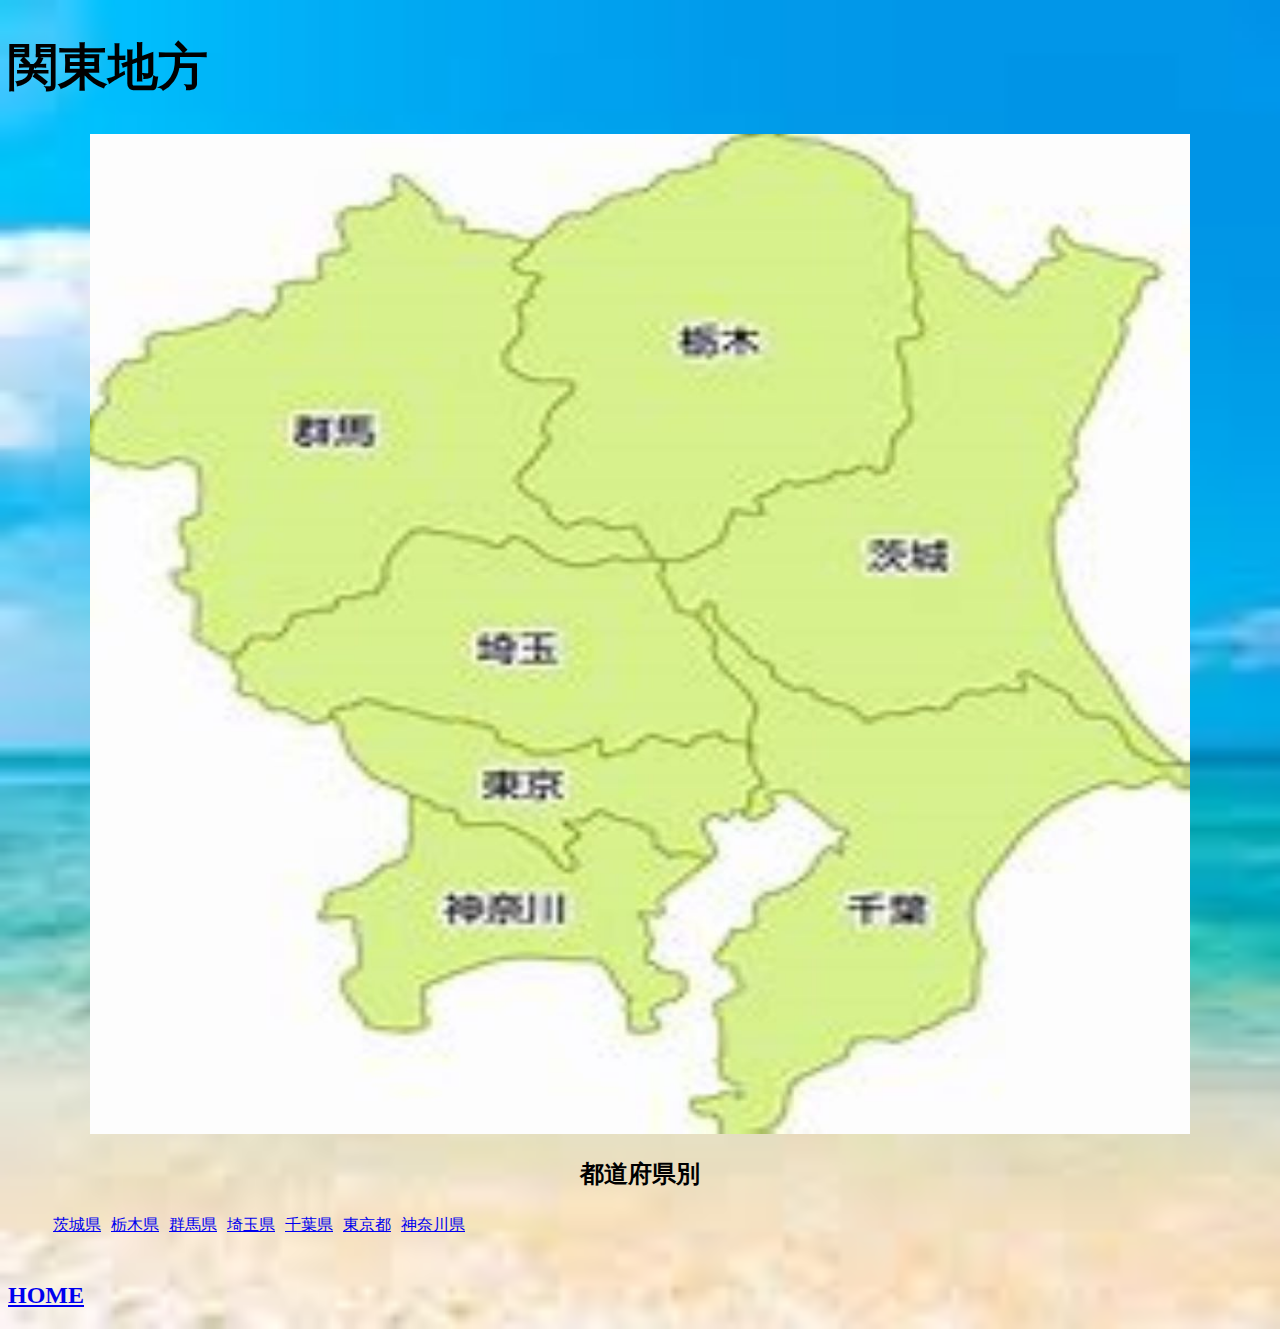
<file: index.html>
<!DOCTYPE html>
<html lang="ja" dir="ltr">
  <head>
    <meta charset="utf-8">
    <meta name= "viewport" content= "width=device-width,intial-scale=1.0">
    <title>関東地方</title>
    <link rel="stylesheet" href="style.css">
  </head>
  <body>
    <div class= "header">
      <div class="header-logo">
        <h1>関東地方</h1>
      </div>
      </div>
      <div class="main">
        <section id= "contents1">
          <div style="text-align:center">
          <img src="関東地方.jpg" alt="関東地方">
        </div>
    </div>
    <section id= "contents2">
      <h2 style="text-align: center">都道府県別</h2>
    </section>
      <div style="text-align:center">
        <ul>
          <li><a href="chapter8.html">茨城県</a></li>
          <li><a href="chapter9.html">栃木県</a></li>
          <li><a href="chapter10.html">群馬県</a></li>
          <li><a href="chapter11.html">埼玉県</a></li>
          <li><a href="chapter12.html">千葉県</a></li>
          <li><a href="chapter13.html">東京都</a></li>
          <li><a href="chapter14.html">神奈川県</a></li><br>
        </ul>
        </div>
      </section>
      <section id= "contents3">
      <br><a href="https://rs5611.github.io/JAPAN"><h2>HOME</h2></a>
    </section

  </body>
</html>
</file>
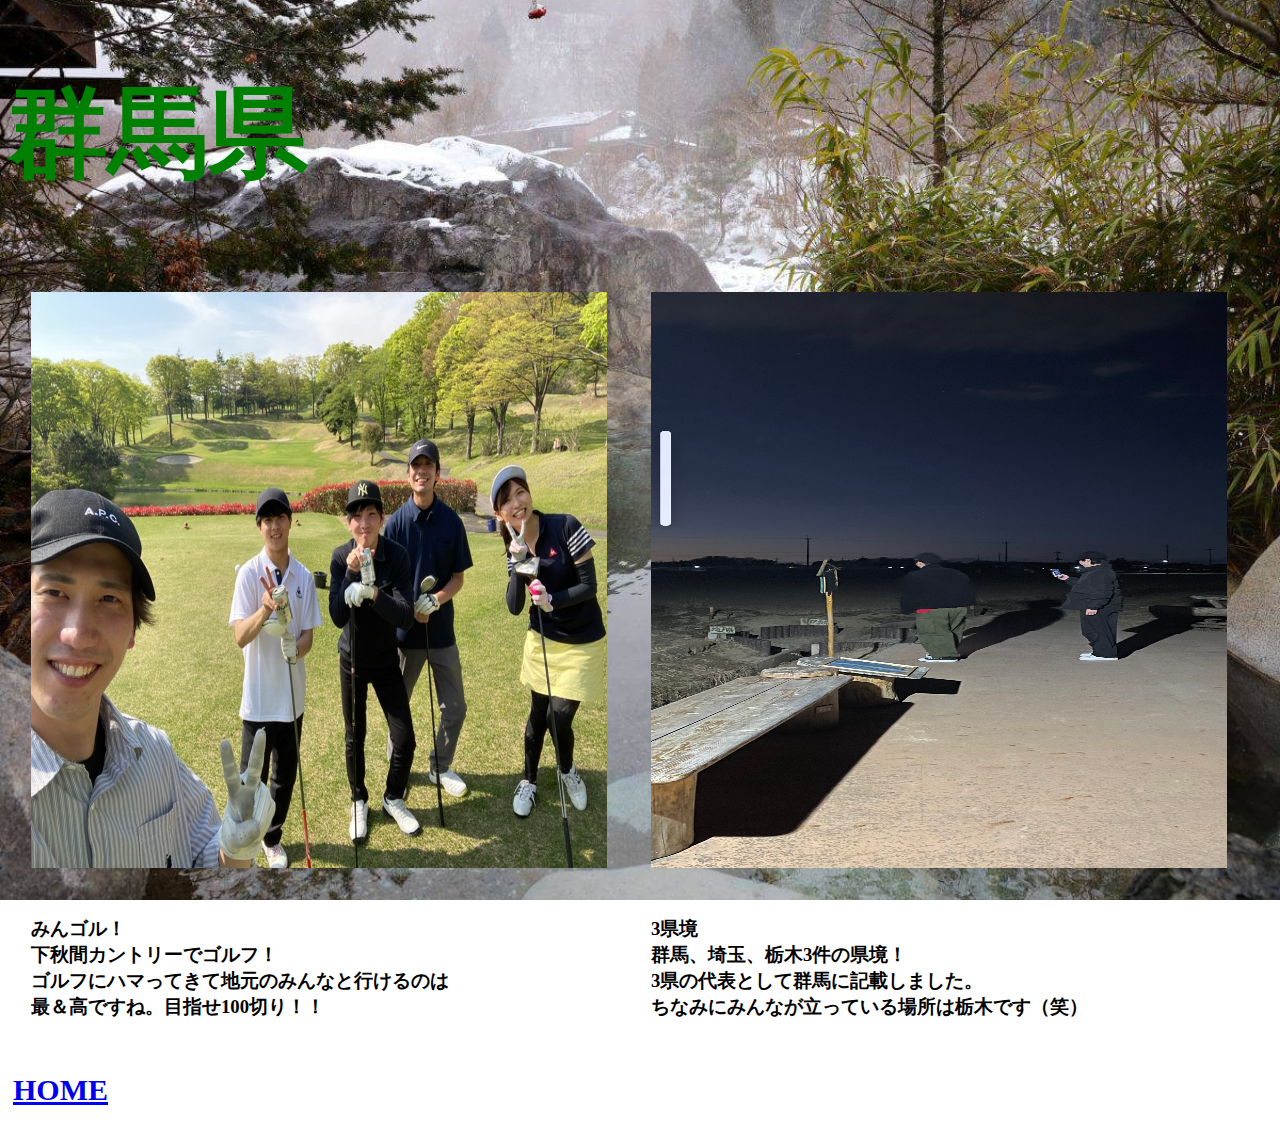
<file: chapter10.html>
<!DOCTYPE html>
<html lang="ja" dir="ltr">
  <head>
    <meta charset="utf-8">
    <meta name= "viewport" content= "width=device-width,intial-scale=1.0">
    <link rel="stylesheet" href="chapter10.css">
    <title>群馬県</title>
  </head>
  <body>
    <div class="header">
      <div class="header-logo">
        <h1>群馬県</h1>
      </div>
    </div>
    <div class="box1">
      <table>
        <div align= "center">
        <tr>
        <td><img src="ゴルファー.JPG" class="example"></td>
        <td><img src="3県境.PNG" class="example"></td>
        </tr>
      </div>
        <tr>
          <td><h3>みんゴル！<br>
            下秋間カントリーでゴルフ！<br>
            ゴルフにハマってきて地元のみんなと行けるのは<br class="br-sp">
            最＆高ですね。目指せ100切り！！
          <br class="br-sp">
          </h3></td>
          <td><h3>3県境<br>
            群馬、埼玉、栃木3件の県境！<br>
            3県の代表として群馬に記載しました。<br class="br-sp">
            ちなみにみんなが立っている場所は栃木です（笑）
          <br class="br-sp">
          </h3></td>
        </tr>
      </table>
    </div>
    <li><a href="index.html"><h2>HOME</h2></a></li>
  </body>
</html>
</file>
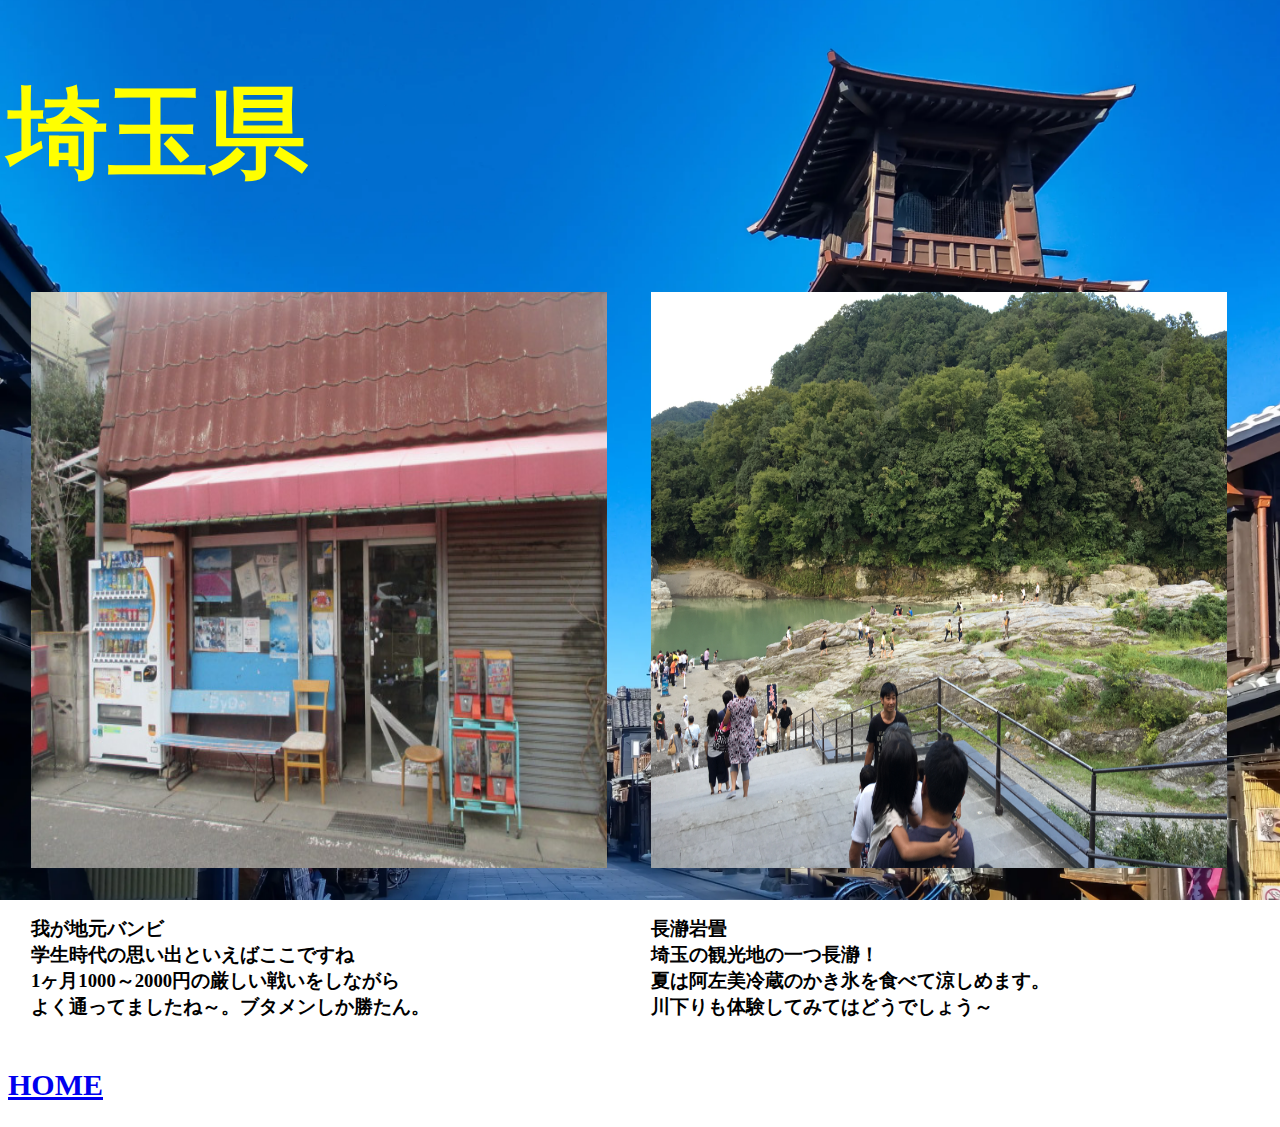
<file: chapter11.html>
<!DOCTYPE html>
<html lang="ja" dir="ltr">
  <head>
    <meta charset="utf-8">
    <meta name= "viewport" content= "width=device-width,intial-scale=1.0">
    <link rel="stylesheet" href="chapter11.css">
    <title>埼玉県</title>
  </head>
  <body>
    <div class="header">
      <div class="header-logo">
        <h1>埼玉県</h1>
      </div>
    </div>
    <div class="box1">
      <table>
        <div align= "center">
        <tr>
        <td><img src="バンビ.jpg" class="example"></td>
        <td><img src="岩畳.JPG" class="example"></td>
        </tr>
      </div>
        <tr>
          <td><h3>我が地元バンビ<br>
            学生時代の思い出といえばここですね<br>
            1ヶ月1000～2000円の厳しい戦いをしながら<br class="br-sp">
            よく通ってましたね～。ブタメンしか勝たん。
          <br class="br-sp">
          </h3></td>
          <td><h3>長瀞岩畳<br>
            埼玉の観光地の一つ長瀞！<br>
            夏は阿左美冷蔵のかき氷を食べて涼しめます。<br class="br-sp">
            川下りも体験してみてはどうでしょう～
          <br class="br-sp">
          </h3></td>
        </tr>
      </table>
    </div>

    <a href="index.html"><h2>HOME</h2></a>
  </body>
</html>
</file>
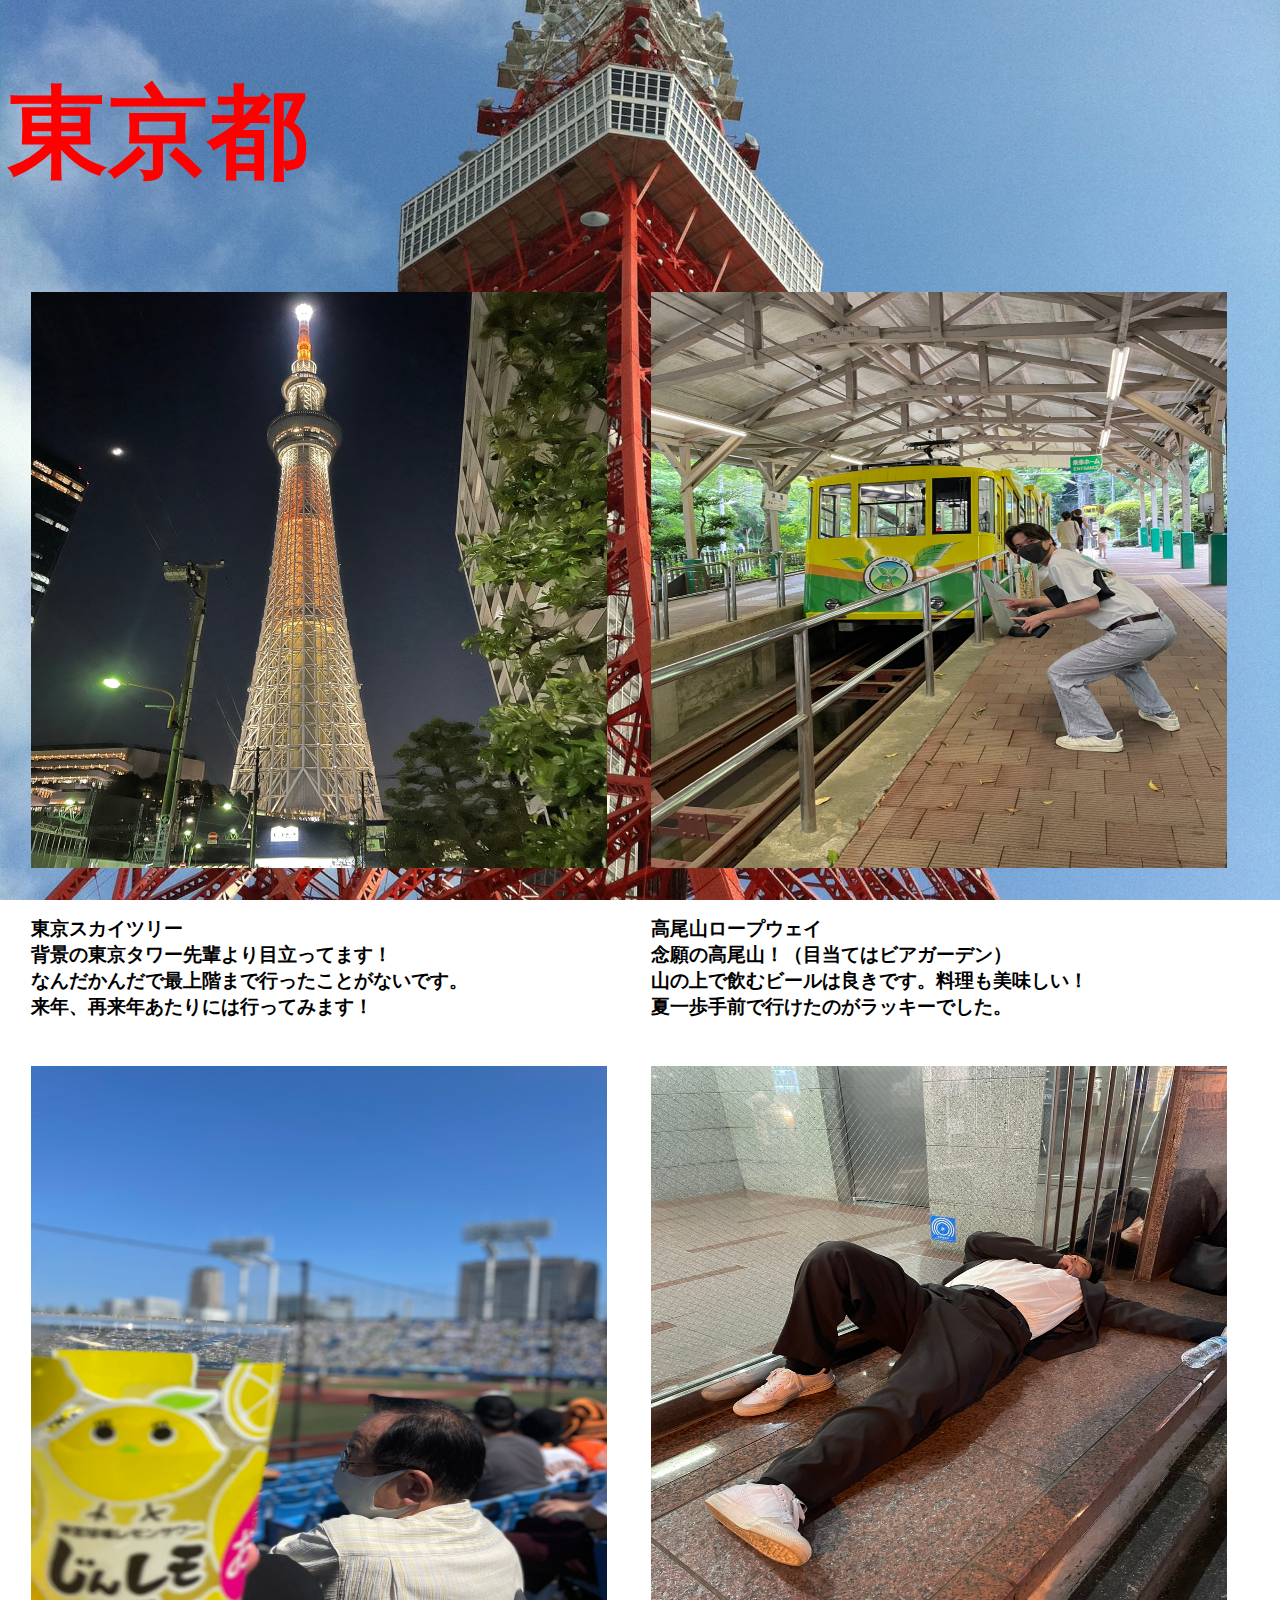
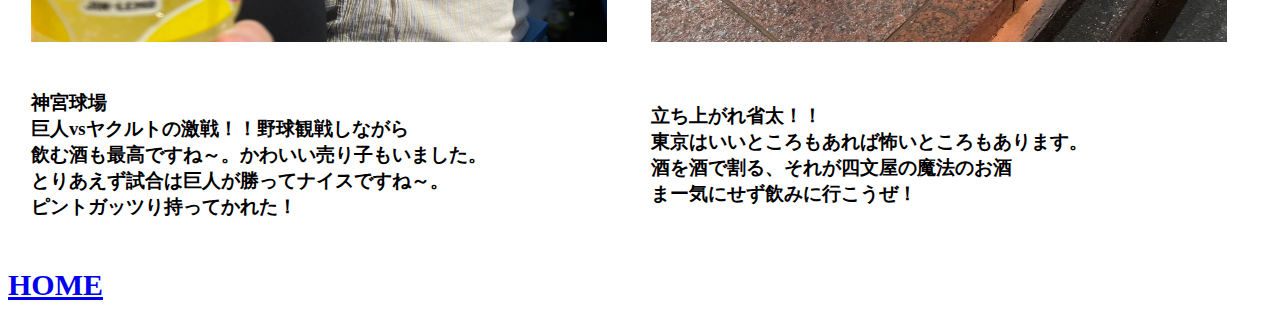
<file: chapter13.html>
<!DOCTYPE html>
<html lang="ja" dir="ltr">
  <head>
    <meta charset="utf-8">
    <meta name= "viewport" content= "width=device-width,intial-scale=1.0">
    <link rel="stylesheet" href="chapter13.css">
    <title>東京都</title>
  </head>
  <body>
    <div class="header">
      <div class="header-logo">
        <h1>東京都</h1>
      </div>
    </div>
    <div class="box1">
      <table>
        <div align= "center">
        <tr>
        <td><img src="スカイツリー.jpeg" class="example"></td>
        <td><img src="高尾山.jpeg" class="example"></td>
        </tr>
      </div>
        <tr>
          <td><h3>東京スカイツリー<br>
            背景の東京タワー先輩より目立ってます！<br>
            なんだかんだで最上階まで行ったことがないです。<br class="br-sp">
            来年、再来年あたりには行ってみます！
          <br class="br-sp">
          </h3></td>
          <td><h3>高尾山ロープウェイ<br>
            念願の高尾山！（目当てはビアガーデン）<br>
            山の上で飲むビールは良きです。料理も美味しい！<br class="br-sp">
            夏一歩手前で行けたのがラッキーでした。
          <br class="br-sp">
          </h3></td>
        </tr>
      </table>
    </div>
    <div class="box2">
      <table>
        <div align= "center">
        <tr>
        <td><img src="神宮球場.jpeg" class="example"></td>
        <td><img src="立ち上がれ省太.jpeg" class="example"></td>
        </tr>
      </div>
        <tr>
          <td><h3>神宮球場<br>
          巨人vsヤクルトの激戦！！野球観戦しながら<br>
          飲む酒も最高ですね～。かわいい売り子もいました。<br class="br-sp">
          とりあえず試合は巨人が勝ってナイスですね～。<br>
          ピントガッツり持ってかれた！
          </h3></td>
          <td><h3>立ち上がれ省太！！<br>
          東京はいいところもあれば怖いところもあります。<br>
          酒を酒で割る、それが四文屋の魔法のお酒<br class="br-sp">
          まー気にせず飲みに行こうぜ！<br class="br-sp">
          </h3></td>
        </tr>
      </table>
  </div>
    <a href="index.html"><h2>HOME</h2></a>
  </body>
</html>
</file>
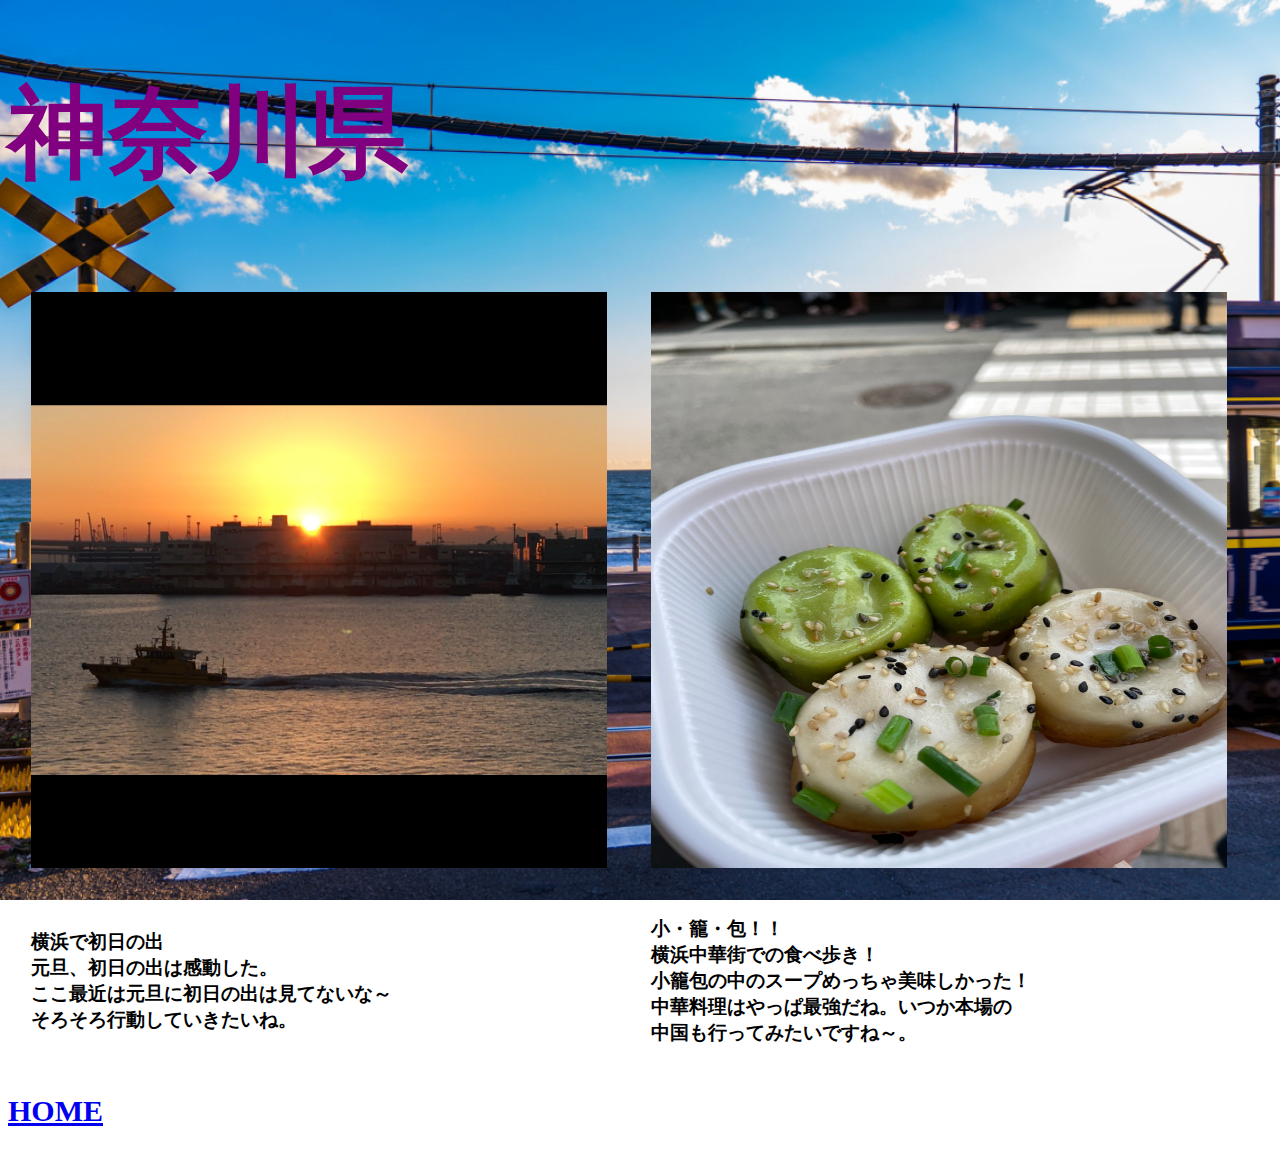
<file: chapter14.html>
<!DOCTYPE html>
<html lang="ja" dir="ltr">
  <head>
    <meta charset="utf-8">
    <meta name= "viewport" content= "width=device-width,intial-scale=1.0">
    <link rel="stylesheet" href="chapter14.css">
    <title>神奈川県</title>
  </head>
  <body>
    <div class="header">
      <div class="header-logo">
        <h1>神奈川県</h1>
      </div>
    </div>
    <div class="box1">
      <table>
        <div align= "center">
        <tr>
        <td><img src="朝日の出.PNG" class="example"></td>
        <td><img src="横浜小籠包.jpeg" class="example"></td>
        </tr>
      </div>
        <tr>
          <td><h3>横浜で初日の出<br>
            元旦、初日の出は感動した。<br>
            ここ最近は元旦に初日の出は見てないな～<br class="br-sp">
            そろそろ行動していきたいね。
          <br class="br-sp">
          </h3></td>
          <td><h3>小・籠・包！！<br>
            横浜中華街での食べ歩き！<br>
            小籠包の中のスープめっちゃ美味しかった！<br class="br-sp">
            中華料理はやっぱ最強だね。いつか本場の<br>
            中国も行ってみたいですね～。
          <br class="br-sp">
          </h3></td>
        </tr>
      </table>
    </div>

    <a href="index.html"><h2>HOME</h2></a>
  </body>
</html>
</file>
<file: style.css>
body {
  background-image: url(海.jfif);
  background-size: cover;
}
h1 {
  font-size: 50px;
}
@media screen and (max-width: 768px){
  h1 {
  font-size: 30px;
}
}
h3 {
  border-bottom: 10px solid #ff0000;
}
h4 {
  font-size: 15px;
}
@media screen and (max-width: 768px){
  h4 {
  font-size: 10px;
}
}
img {
  text-align: center;
  width: 1100px;
  height: 1000px;
}
@media screen and (max-width: 768px){
  img {
  width: 420px;
  height: 400px;
}
}
p {
  font-size: 30px;
}
li {
  color: #fff;
  float: left;
  padding: 5px;
  list-style: none;
}
.box {
  display: inline-block;
  vertical-align: middle;
}
.box1 img {
  width: 100px;
  height: 100px;
  float: left;
  padding: 10px;
}
@media screen and (max-width: 768px){
  .box1 img {
  display: none;
}
.box-img {
  display: inline-block;
  vertical-align: middle;
}
span {
  color: #ff0000;
}
</file>
<file: chapter10.css>
body {
  font-family: "arial narrow";
  background: url(温泉.jpg);
 background-size: cover;
 background-attachment: fixed;
   background-position: center center;
   color: #008000;
}
h1 {
  font-size: 100px;
}
@media screen and (max-width: 768px){
  h1 {
  font-size: 30px;
}
}
.box1 img {
  width: 45vw;
  height: 45vw;
  padding: 20px;
}
@media screen and (max-width: 768px){
.box1 img {
  padding: 5px;
}
}
h2 {
  font-size: 30px;
}
@media screen and (max-width: 768px){
  h2 {
  font-size: 30px;
}
}
h3 {
  color: #000;
  background-color: #fff;
  margin: 20px;
}
@media screen and (max-width: 768px){
  h3 {
  font-size: 13px;
  margin: 5px;
}
}
@media screen and (max-width: 768px){
.br-sp {display: none; }
}
li {
  color: #fff;
  float: left;
  padding: 5px;
  list-style: none;
}
</file>
<file: chapter11.css>
body {
  font-family: "arial narrow";
  background: url(時の鐘.webp);
 background-size: cover;
 background-attachment: fixed;
   background-position: center center;
   color: #ffff00;
}
h1 {
  font-size: 100px;
}
@media screen and (max-width: 768px){
  h1 {
  font-size: 30px;
}
}
.box1 img {
  width: 45vw;
  height: 45vw;
  padding: 20px;
}
@media screen and (max-width: 768px){
.box1 img {
  padding: 5px;
}
}
.box2 img {
  width: 45vw;
  height: 45vw;
  padding: 20px;
}
@media screen and (max-width: 768px){
.box2 img {
  padding: 5px;
}
}
h2 {
  font-size: 30px;
}
@media screen and (max-width: 768px){
  h2 {
  font-size: 30px;
}
}
h3 {
  color: #000;
  background-color: #fff;
  margin: 20px;
}
@media screen and (max-width: 768px){
  h3 {
  font-size: 13px;
  margin: 5px;
}
}
@media screen and (max-width: 768px){
.br-sp {display: none; }
}
</file>
<file: chapter13.css>
body {
  font-family: "arial narrow";
  background: url(東京タワー.jpg);
 background-size: cover;
 background-attachment: fixed;
   background-position: center center;
   color: #ff0000;
}
h1 {
  font-size: 100px;
}
@media screen and (max-width: 768px){
  h1 {
  font-size: 30px;
}
}
.box1 img {
  width: 45vw;
  height: 45vw;
  padding: 20px;
}
@media screen and (max-width: 768px){
.box1 img {
  padding: 5px;
}
}
.box2 img {
  width: 45vw;
  height: 45vw;
  padding: 20px;
}
@media screen and (max-width: 768px){
.box2 img {
  padding: 5px;
}
}
h2 {
  font-size: 30px;
}
@media screen and (max-width: 768px){
  h2 {
  font-size: 30px;
}
}
h3 {
  color: #000;
  background-color: #fff;
  margin: 20px;
}
@media screen and (max-width: 768px){
  h3 {
  font-size: 13px;
  margin: 5px;
}
}
@media screen and (max-width: 768px){
.br-sp {display: none; }
}
</file>
<file: chapter14.css>
body {
  font-family: "arial narrow";
  background: url(江ノ電.jpg);
 background-size: cover;
 background-attachment: fixed;
   background-position: center center;
   color: #800080;
}
h1 {
  font-size: 100px;
}
@media screen and (max-width: 768px){
  h1 {
  font-size: 30px;
}
}
.box1 img {
  width: 45vw;
  height: 45vw;
  padding: 20px;
}
@media screen and (max-width: 768px){
.box1 img {
  padding: 5px;
}
}
.box2 img {
  width: 45vw;
  height: 45vw;
  padding: 20px;
}
@media screen and (max-width: 768px){
.box2 img {
  padding: 5px;
}
}
h2 {
  font-size: 30px;
}
@media screen and (max-width: 768px){
  h2 {
  font-size: 30px;
}
}
h3 {
  color: #000;
  background-color: #fff;
  margin: 20px;
}
@media screen and (max-width: 768px){
  h3 {
  font-size: 13px;
  margin: 5px;
}
}
@media screen and (max-width: 768px){
.br-sp {display: none; }
}
</file>
